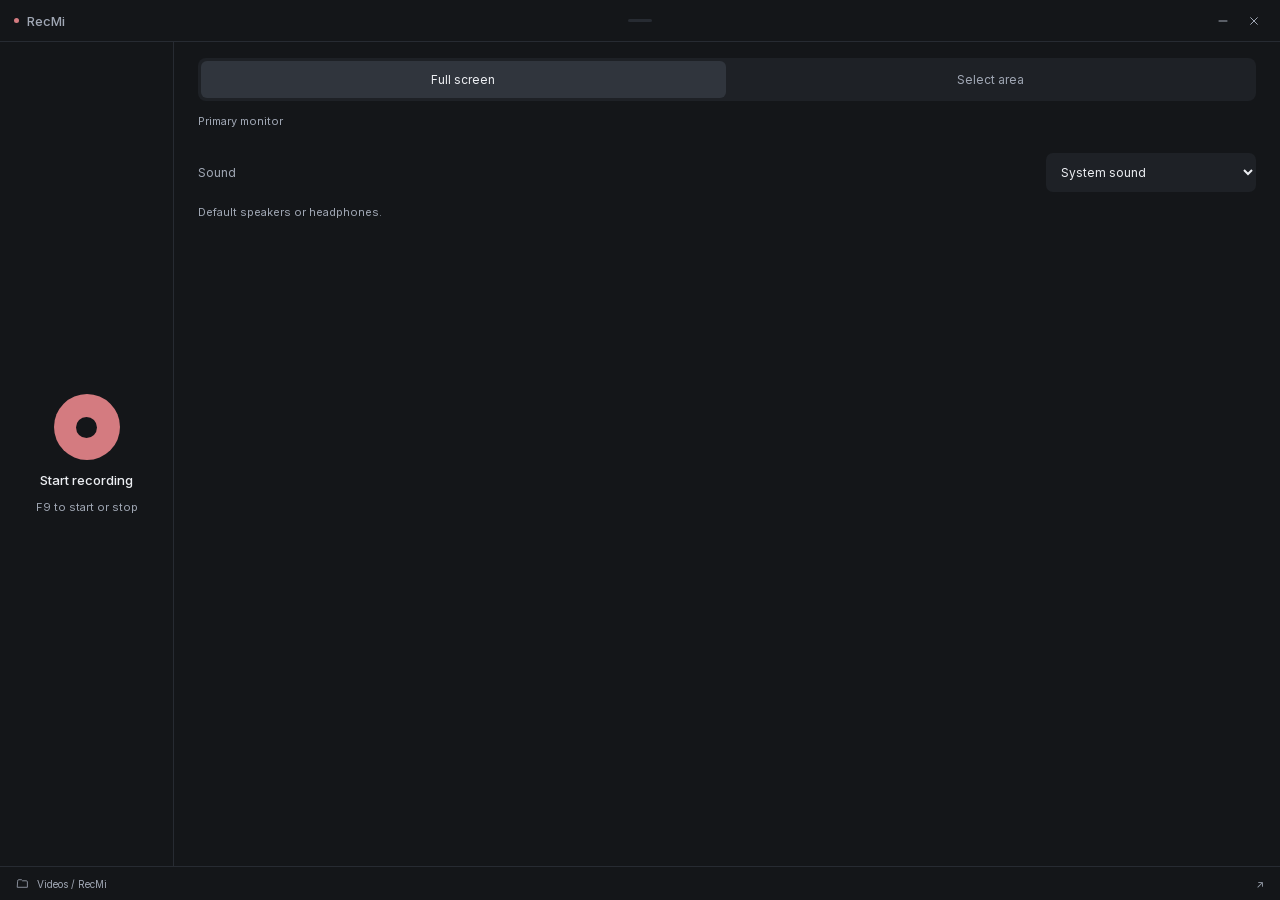
<file: ui/index.html>
<!doctype html><html lang="en"><head><meta charset="UTF-8"><meta name="viewport" content="width=device-width,initial-scale=1"><title>RecMi</title><link rel="stylesheet" href="style.css"></head><body><main class="app">
<header data-tauri-drag-region><span class="wordmark" data-tauri-drag-region><i></i>RecMi</span><span class="drag-grip" data-tauri-drag-region title="Drag to move"></span><div class="window-controls"><button id="minimize" class="icon-button" aria-label="Minimize" title="Minimize"><svg viewBox="0 0 24 24" aria-hidden="true"><path d="M6 12h12"/></svg></button><button id="close" class="icon-button" aria-label="Close RecMi" title="Close RecMi"><svg viewBox="0 0 24 24" aria-hidden="true"><path d="m7 7 10 10M17 7 7 17"/></svg></button></div></header>
<div class="workspace">
<div class="record-controls"><button id="record" aria-label="Start recording" title="Start recording (F9)"><span class="record-symbol" aria-hidden="true"></span></button><span id="record-label">Start recording</span><span class="shortcut">F9 to start or stop</span></div>
<section class="options" aria-label="Recording options"><div class="modes" aria-label="Capture area"><button id="full" class="selected" aria-pressed="true">Full screen</button><button id="region" aria-pressed="false">Select area</button></div><div class="area-row"><p id="area">Primary monitor</p><button id="edit" class="link" hidden>Edit area ↗</button></div><div class="audio-row"><label for="audio">Sound</label><select id="audio" aria-describedby="audio-hint"><option value="system">System sound</option><option value="microphone">Microphone</option><option value="both">System + microphone</option><option value="silent">No sound</option></select></div><p id="audio-hint">Default speakers or headphones.</p></section></div>
<footer><button id="folder" title="Open recordings folder"><svg viewBox="0 0 24 24" aria-hidden="true"><path d="M3 7a2 2 0 0 1 2-2h5l2 2h7a2 2 0 0 1 2 2v10H3z"/></svg><span id="folder-label">Videos / RecMi</span><span aria-hidden="true">↗</span></button></footer><p id="message" role="status" hidden></p></main><script src="app.js"></script></body></html>
</file>
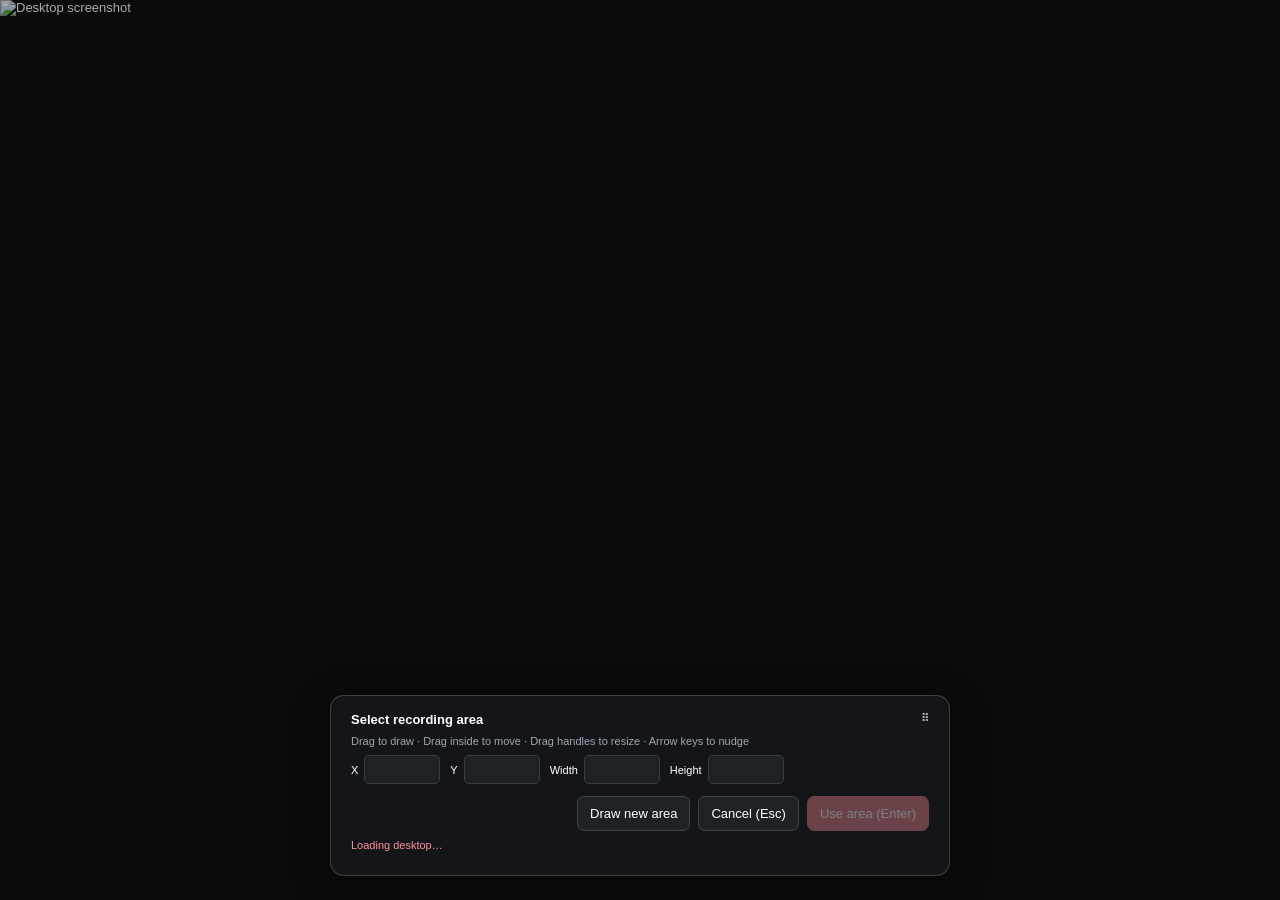
<file: ui/selector.html>
<!doctype html><html lang="en"><head><meta charset="UTF-8"><meta name="viewport" content="width=device-width,initial-scale=1"><title>Select recording area</title><link rel="stylesheet" href="selector.css"></head><body>
<img id="desktop" alt="Desktop screenshot" draggable="false"><div id="canvas" tabindex="0" aria-label="Draw, move or resize the recording rectangle"><div id="rectangle" hidden><span data-handle="nw"></span><span data-handle="n"></span><span data-handle="ne"></span><span data-handle="e"></span><span data-handle="se"></span><span data-handle="s"></span><span data-handle="sw"></span><span data-handle="w"></span><output id="dimensions"></output></div></div>
<div id="toolbar"><strong id="toolbar-grip" title="Drag to move this toolbar">Select recording area <small>⠿</small></strong><p>Drag to draw · Drag inside to move · Drag handles to resize · Arrow keys to nudge</p><div class="fields"><label>X<input id="x" type="number" min="0"></label><label>Y<input id="y" type="number" min="0"></label><label>Width<input id="width" type="number" min="20" step="2"></label><label>Height<input id="height" type="number" min="20" step="2"></label></div><div class="actions"><button id="reset">Draw new area</button><button id="cancel">Cancel (Esc)</button><button id="confirm" disabled>Use area (Enter)</button></div><p id="error" role="status">Loading desktop…</p></div>
<script src="geometry.js"></script><script src="selector.js"></script></body></html>
</file>
<file: ui/style.css>
@font-face{font-family:Inter;src:url("fonts/InterVariable.woff2") format("woff2");font-weight:100 900;font-display:swap}
:root{color-scheme:dark;font-family:Inter,"Segoe UI",sans-serif;font-size:13px;--bg:#141619;--surface:#1e2126;--text:#eceef2;--muted:#a0a7b4;--line:#272b32;--accent:#d47b80}
*{box-sizing:border-box}body{margin:0;background:var(--bg);color:var(--text);user-select:none}.app{min-height:100dvh;display:flex;flex-direction:column}button,select{font:inherit}button{border:0;cursor:pointer;color:var(--text);background:var(--surface)}button:hover{filter:brightness(1.15)}button:disabled,select:disabled{opacity:.4;cursor:default}button:focus-visible,select:focus-visible{outline:2px solid var(--accent);outline-offset:3px}[hidden]{display:none!important}header{position:relative;display:flex;align-items:center;justify-content:space-between;height:42px;padding:0 14px;border-bottom:1px solid var(--line);cursor:grab}.wordmark{display:flex;align-items:center;gap:8px;font-size:13px;font-weight:500;color:var(--muted)}.wordmark i{width:5px;height:5px;background:var(--accent);border-radius:50%;pointer-events:none}.drag-grip{position:absolute;left:50%;top:19px;width:24px;height:3px;background:var(--line);border-radius:3px;transform:translateX(-50%)}.window-controls{display:flex;gap:5px}.icon-button{width:26px;height:26px;border-radius:50%;display:grid;place-items:center;background:transparent;color:var(--muted)}svg{fill:none;stroke:currentColor;stroke-width:1.5;stroke-linecap:round;stroke-linejoin:round}.icon-button svg{width:16px;height:16px}#close:hover{color:#efaaaa;background:#efaaaa15}.workspace{display:grid;grid-template-columns:174px minmax(0,1fr);flex:1}.record-controls{display:flex;flex-direction:column;align-items:center;justify-content:center;gap:12px;padding:24px 10px;border-right:1px solid var(--line)}#record{width:66px;height:66px;border-radius:50%;background:var(--accent);display:grid;place-items:center}.record-symbol{width:21px;height:21px;border-radius:50%;background:var(--bg)}#record-label{font-size:13px;font-weight:500;text-align:center}.shortcut{font-size:11px;color:var(--muted)}.options{padding:20px 24px}.modes{display:flex;gap:3px;padding:3px;background:var(--surface);border-radius:8px}.modes button{flex:1;padding:11px 5px;border-radius:6px;background:transparent;color:var(--muted);font-size:12px}.modes .selected{background:#30353d;color:var(--text)}p{margin:0}.area-row{display:flex;align-items:center;justify-content:space-between;gap:6px;min-height:40px}#area{font-size:11px;color:var(--muted)}.link{padding:5px 0;background:transparent;color:var(--text);font-size:11px;white-space:nowrap}.audio-row{display:flex;align-items:center;justify-content:space-between;gap:12px;margin-top:12px}.audio-row label{font-size:12px;color:var(--muted)}select{min-width:0;width:210px;max-width:75%;border:0;border-radius:7px;padding:11px;background:var(--surface);color:var(--text);font-size:12px}#audio-hint{color:var(--muted);font-size:11px;line-height:1.5;margin-top:12px}.error{color:#efaaaa!important}.is-recording .record-symbol{border-radius:3px}.is-busy #record{opacity:.45}

html,body{height:100%;overflow:hidden}.app{height:100dvh;min-height:0;position:relative}header{flex:0 0 42px}.workspace{min-height:0}.options{padding:16px 24px}footer{flex:0 0 34px;min-width:0;border-top:1px solid var(--line)}#folder{width:100%;height:33px;display:flex;align-items:center;gap:8px;text-align:left;padding:0 16px;background:transparent;color:var(--muted);font-size:10px}#folder:hover{background:var(--surface);color:var(--text)}#folder svg{width:13px;height:13px;flex-shrink:0}#folder-label{min-width:0;flex:1;white-space:nowrap;overflow:hidden;text-overflow:ellipsis}#folder:focus-visible{outline-offset:-3px}#message{position:absolute;z-index:2;bottom:38px;left:8px;right:8px;margin:0;padding:10px 12px;background:var(--surface);border:1px solid var(--line);border-radius:6px;font-size:11px;line-height:1.5;max-height:96px;overflow:auto;overflow-wrap:anywhere;user-select:text}
</file>
<file: ui/selector.css>
*{box-sizing:border-box}body{margin:0;overflow:hidden;font:13px Segoe UI,sans-serif;color:#fff;background:#111;color-scheme:dark}#desktop{position:fixed;inset:0;width:100%;height:100%;object-fit:contain;pointer-events:none}#canvas{position:fixed;inset:0;cursor:crosshair;touch-action:none;user-select:none;background:#0005;outline:0}#rectangle{position:absolute;border:2px solid #d47b80;box-shadow:0 0 0 10000px #0006;cursor:move;background:transparent}#canvas:has(#rectangle:not([hidden])){background:transparent}#rectangle span{position:absolute;width:12px;height:12px;background:#fff;border:2px solid #d47b80;border-radius:2px;transform:translate(-50%,-50%)}[data-handle=nw]{left:0;top:0;cursor:nwse-resize}[data-handle=n]{left:50%;top:0;cursor:ns-resize}[data-handle=ne]{left:100%;top:0;cursor:nesw-resize}[data-handle=e]{left:100%;top:50%;cursor:ew-resize}[data-handle=se]{left:100%;top:100%;cursor:nwse-resize}[data-handle=s]{left:50%;top:100%;cursor:ns-resize}[data-handle=sw]{left:0;top:100%;cursor:nesw-resize}[data-handle=w]{left:0;top:50%;cursor:ew-resize}#dimensions{position:absolute;left:0;top:14px;padding:5px 9px;background:#141619ed;border-radius:5px;white-space:nowrap;pointer-events:none}#toolbar{position:fixed;z-index:2;bottom:24px;left:50%;transform:translateX(-50%);width:min(620px,calc(100% - 32px));padding:16px 20px;border:1px solid #ffffff30;border-radius:14px;background:#141619f5;box-shadow:0 10px 40px #0006}#toolbar p{font-size:11px;color:#a0a7b4;margin:8px 0}.fields{display:flex;gap:10px}.fields label{display:flex;align-items:center;gap:6px;font-size:11px}.fields input{width:76px;padding:6px;color:#eee;background:#1e2126;border:1px solid #363c45;border-radius:5px}.actions{display:flex;gap:8px;margin-top:12px;justify-content:flex-end}button{font:inherit;padding:9px 12px;border:1px solid #444450;border-radius:7px;background:#1e2126;color:#fff;cursor:pointer}#confirm{background:#d47b80;border-color:#d47b80}button:disabled{opacity:.45;cursor:default}#error:empty{display:none}#error{color:#ff91a0!important}button:focus-visible,input:focus-visible{outline:2px solid #e59499;outline-offset:2px}
#toolbar-grip{display:block;cursor:move;user-select:none;touch-action:none}#toolbar-grip small{float:right;color:#aaa}
</file>
